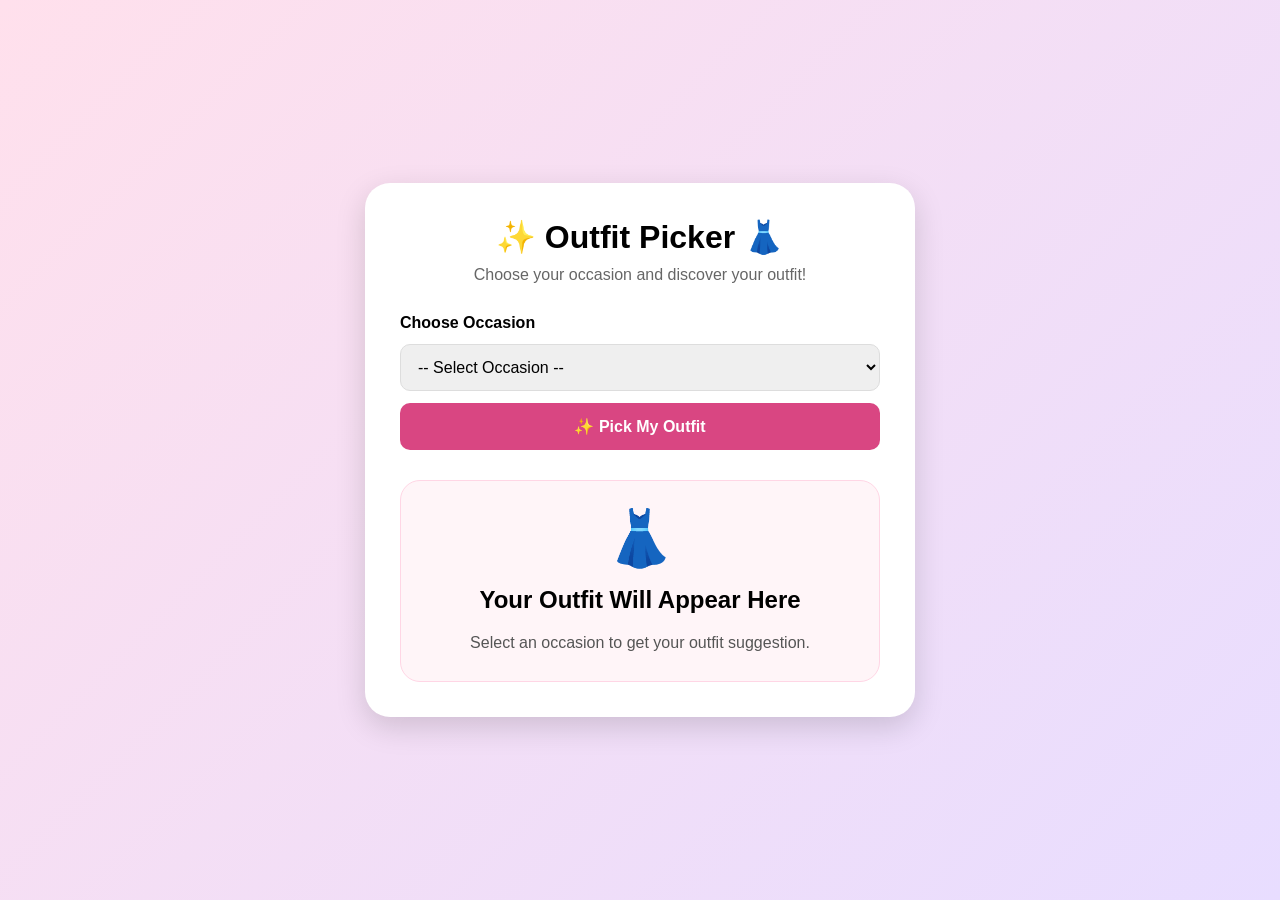
<file: index.html>
<!DOCTYPE html>
<html lang="en">
<head>
    <meta charset="UTF-8">
    <meta name="viewport" content="width=device-width, initial-scale=1.0">

    <title>Outfit Picker 👗</title>

    <link rel="stylesheet" href="style.css">
</head>

<body>

    <div class="container">

        <h1>✨ Outfit Picker 👗</h1>

        <p class="subtitle">
            Choose your occasion and discover your outfit!
        </p>

        <div class="form-box">

            <label for="occasion">Choose Occasion</label>

            <select id="occasion">
                <option value="">-- Select Occasion --</option>
                <option value="college">🎓 College</option>
                <option value="office">💼 Office</option>
                <option value="party">🎉 Party</option>
                <option value="date">💕 Date</option>
                <option value="casual">🌸 Casual</option>
                <option value="traditional">🪔 Traditional</option>
                <option value="vacation">🏖️ Vacation</option>
            </select>

            <button onclick="pickOutfit()">
                ✨ Pick My Outfit
            </button>

        </div>


        <div id="outfitCard" class="outfit-card">

            <div class="outfit-icon">
                👗
            </div>

            <h2>Your Outfit Will Appear Here</h2>

            <p>
                Select an occasion to get your outfit suggestion.
            </p>

        </div>


        <button
            id="anotherBtn"
            class="another-btn"
            onclick="pickOutfit()"
            style="display: none;"
        >
            🎲 Try Another Outfit
        </button>

    </div>

    <script src="script.js"></script>

</body>
</html>
</file>
<file: style.css>
* {
    margin: 0;
    padding: 0;
    box-sizing: border-box;
}

body {
    font-family: Arial, sans-serif;
    min-height: 100vh;

    display: flex;
    justify-content: center;
    align-items: center;

    background: linear-gradient(135deg, #ffe0ec, #e8ddff);

    padding: 20px;
}

.container {
    width: 100%;
    max-width: 550px;

    background: white;

    padding: 35px;

    border-radius: 25px;

    box-shadow: 0 10px 30px rgba(0, 0, 0, 0.15);

    text-align: center;
}

h1 {
    font-size: 32px;
    margin-bottom: 10px;
}

.subtitle {
    color: #666;
    margin-bottom: 30px;
}

.form-box {
    display: flex;
    flex-direction: column;
    gap: 12px;

    text-align: left;
}

label {
    font-weight: bold;
}

select {
    padding: 13px;

    border: 1px solid #ddd;

    border-radius: 10px;

    font-size: 16px;

    cursor: pointer;
}

button {
    border: none;

    padding: 14px;

    border-radius: 10px;

    font-size: 16px;

    font-weight: bold;

    cursor: pointer;

    background: #d94682;

    color: white;

    transition: 0.3s;
}

button:hover {
    transform: translateY(-2px);

    background: #b8326d;
}

.outfit-card {
    margin-top: 30px;

    padding: 25px;

    border-radius: 20px;

    background: #fff5f8;

    border: 1px solid #ffd6e5;
}

.outfit-icon {
    font-size: 55px;

    margin-bottom: 15px;
}

.outfit-card h2 {
    margin-bottom: 15px;
}

.outfit-card p {
    color: #555;

    line-height: 1.7;
}

.outfit-details {
    margin-top: 15px;

    text-align: left;

    line-height: 2;

    font-size: 16px;
}

.another-btn {
    margin-top: 20px;

    width: 100%;
}

@media (max-width: 500px) {

    .container {
        padding: 25px 20px;
    }

    h1 {
        font-size: 26px;
    }

}
</file>
